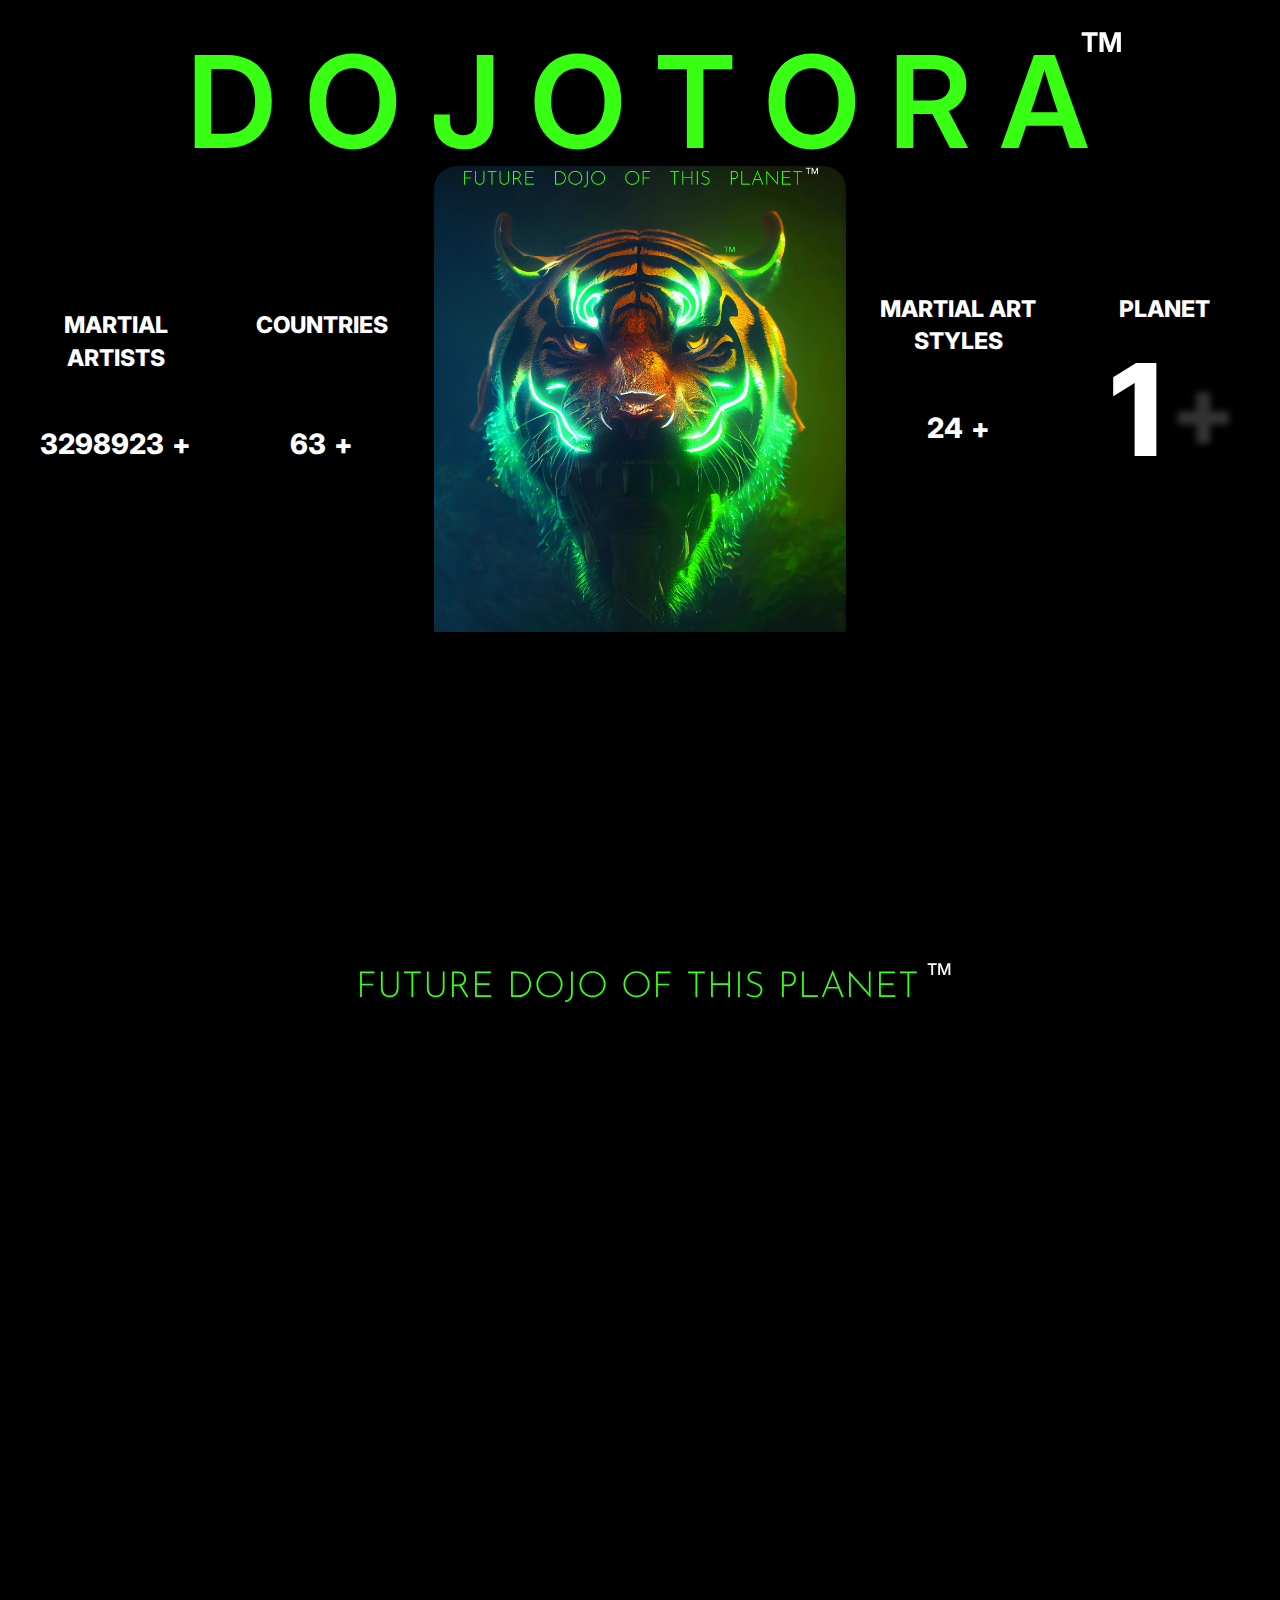
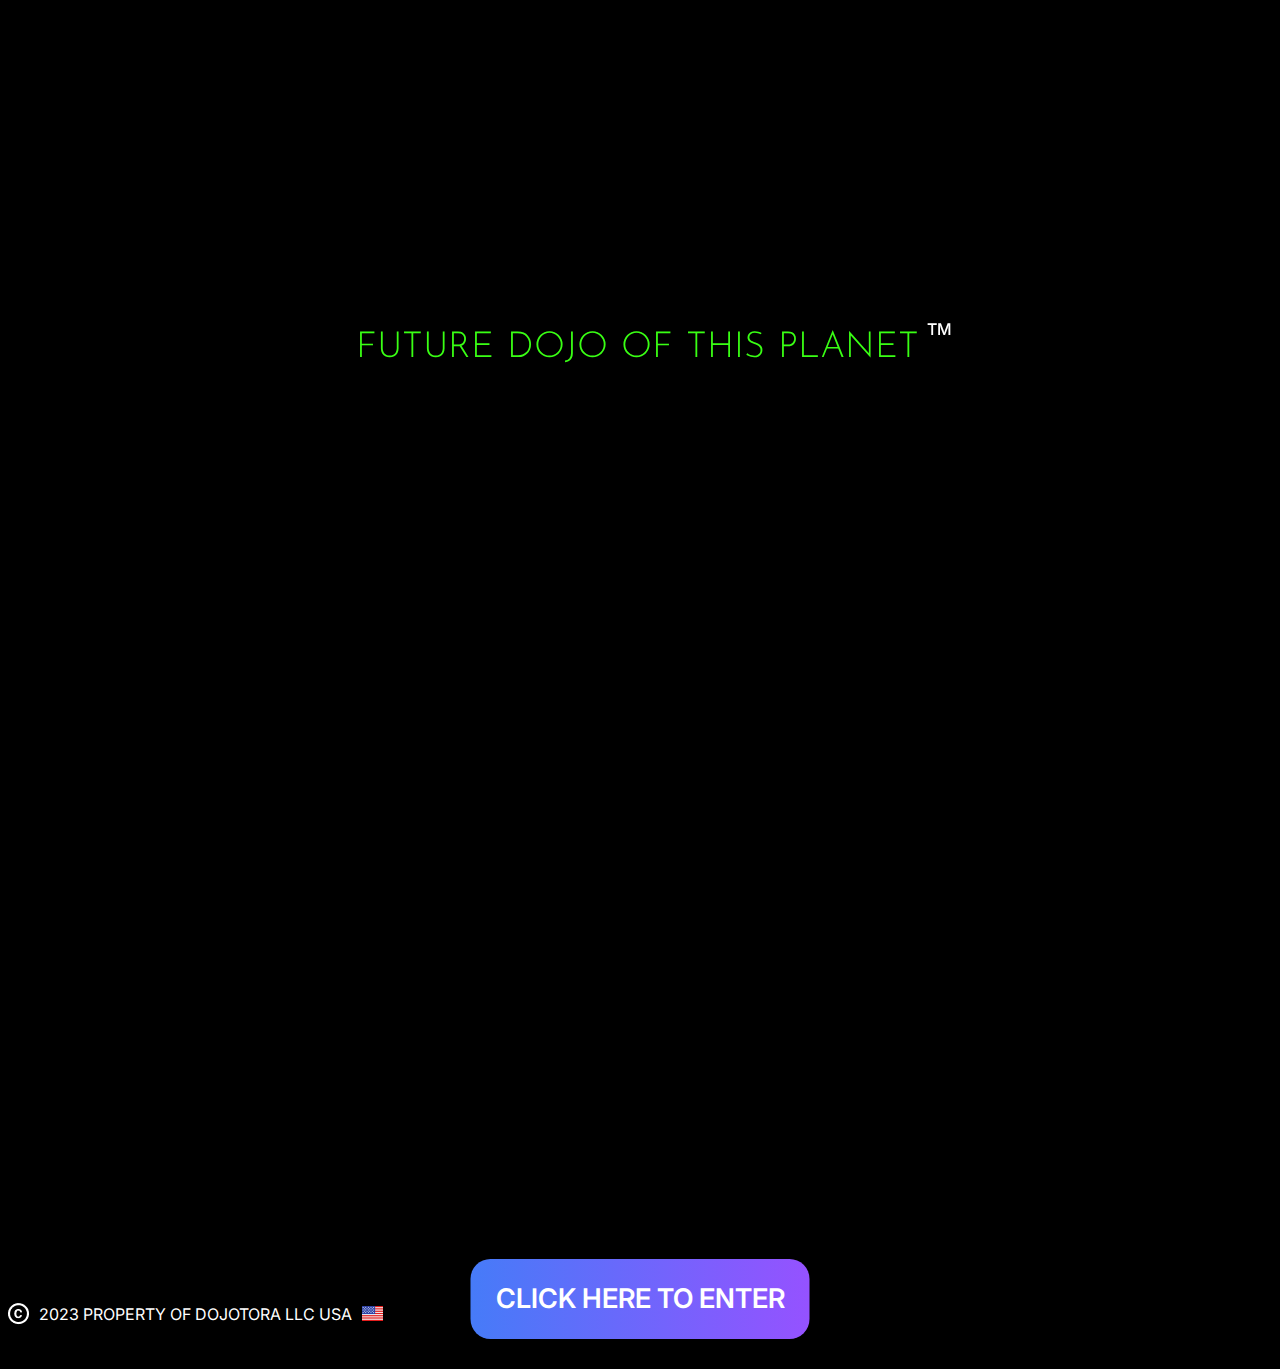
<file: index.html>
<!DOCTYPE html>
<html lang="en">

<head>
    <meta charset="UTF-8">
    <meta name="viewport" content="width=device-width, initial-scale=1.0">
    <title>Dojotora</title>
    <link rel="stylesheet" href="style.css">
    <link href="https://unpkg.com/aos@2.3.1/dist/aos.css" rel="stylesheet">

</head>

<body>

    <div class="hero wide-container">
        <h1 class="text-center" data-aos="fade-down" data-aos-duration="3000">D O J O T O R A <sup>TM</sup></h1>

        <div class="hero-content">
            <div class="counter-boxes counter-boxes-left">

                <div class="counter-box">
                    <h3>MARTIAL <br>ARTISTS</h3>
                    <div class="counts">
                        <div class="counter" data-count="10000000">0
                        </div>
                        <span>+</span>
                    </div>
                </div>
                <div class="counter-box ">
                    <h3>COUNTRIES</h3>
                    <div class="counts">
                        <div class="counter" data-count="190">0
                        </div>
                        <span>+</span>
                    </div>
                </div>

            </div>
            <div class="tiger-img " data-aos="zoom-in" data-aos-duration="2000">
                <img src="./imgs/tiger.png" alt="tiger">
                <!-- <a href="#section2" class="arrow"><img src="./imgs/arrow.png" alt=""></a> -->
            </div>
            <div class="counter-boxes counter-boxes-left">
                
                <div class="counter-box">
                    <h3>MARTIAL ART <br>STYLES</h3>
                    <div class="counts">
                        <div class="counter" data-count="70">0
                        </div>
                        <span>+</span>
                    </div>
                </div>
                <div class="counter-box bigger">
                    <h3>PLANET</h3>
                    <div class="counts  ">
                        <div class="counter" data-count="1">0
                        </div>
                        <span class="gray">+</span>
                    </div>
                </div>

            </div>
        </div>
    </div>

    <!---section-2-->
    <div class="section-2" id="section2" >
        <h1 class="text-center" data-aos="fade-right" data-aos-duration="2000" data-aos-delay="500">D O J O T O R A <sup>TM</sup></h1>
        <h2 class="text-center">FUTURE DOJO OF THIS PLANET<sup>TM</sup></h2>
        <div class="text" data-aos="fade-up" data-aos-duration="1000">
            <p> Whether you are a UFC Fighter, a Wrestler, an enthusiastic Martial Artist, an Athlete, a Karateka, a
                Taekwondoin or someone planning to showcase their talent to the World</p>
            <p>DOJOTORA™ is a one stop platform for you</p>
        </div>
        <div class="stores-imgs">
            <img src="./imgs/appstore.png" alt="" data-aos="fade-left" data-aos-duration="2000">
            <img src="./imgs/googleplay.png" alt="" data-aos="fade-right" data-aos-duration="2000">
        </div>
    </div>
    <!-- <div class="float-arrow">
        <a href="#section3" class="arrow"><img src="./imgs/arrow.png" alt=""></a>
    </div> -->

    <!---section-3-->
    <div class="section-3 wide-container" id="section3">
        <h1 class="text-center" data-aos="fade-left" data-aos-duration="2000">D O J O T O R A <sup>TM</sup></h1>
        <h2 class="text-center">FUTURE DOJO OF THIS PLANET<sup>TM</sup></h2>
        <div class="btns" data-aos="zoom-in-up" data-aos-duration="2000">
            <div>
                TAEKWONDO
            </div>
            <div>
                KARATE
            </div>
            <div>
                KALARIPAYATTU
            </div>
            <div>
                SHOTOKAN
            </div>
            <div>
                JIU JITSU
            </div>
            <div>
                CAPOEIRA
            </div>
            <div>
                BOKATOR
            </div>

            <div>
                WRESTLING
            </div>
            <div>
                KUSHTI
            </div>
            <div>
                GATKA
            </div>
            <div>
                SILAMBAM
            </div>
            <div>
                MUAY THAI
            </div>

            <div>
                HAP KI DO
            </div>
            <div>
                SHITO RYU
            </div>
            <div>
                ASHIHARA
            </div>

            <div>
                BOXING
            </div>
            <div>
                ENSHIN
            </div>
            <div>
                KISHIMOTO DI
            </div>
            <div>
                BUDOKAN
            </div>
            <div>
                UECHI RYU
            </div>
            <div>
                ANGAMPORA
            </div>
            <div>
                GOJU RYU
            </div>
            <div>
                SHORIN RYU
            </div>
            <div>
                AIKIDO
            </div>
            <div>
                ENGOLO
            </div>
            <div>
                DAMBE
            </div>
            <div>
                TAHTIB
            </div>
            <div>
                KENPO
            </div>
            <div>
                JEET KUNE DO
            </div>
            <div>
                BUTTHAN
            </div>
            <div>
                WADO RYU
            </div>
            <div>
                KABADDI
            </div>
            <div>
                KUNG FU
            </div>
            <div>
                TAI CHI
            </div>
            <div>
                WING CHUN
            </div>
            <div>
                SILAT
            </div>
            <div>
                KRAV MAGA
            </div>
            <div>
                JUDO
            </div>
            <div>
                KYOKUSHIN
            </div>
            <div>
                ISTUNKA
            </div>
            <div>
                NUBA
            </div>
            <div>
                FILIPINO MA
            </div>  <div>
                MUAY BORAN
            </div>  <div>
                MATRAK
            </div>  <div>
                SAVATE
            </div>  <div>
                RINGEN
            </div>  <div>
                PANKRATION
            </div>  <div>
                GLIMA
            </div>  <div>
                LIMALAMA
            </div>  <div>
                NGUNI
            </div>  <div>
                GRIMA
            </div>  <div>
                MAU RAKAU
            </div>  <div>
                LUCHA
            </div>  <div>
                SAMBO
            </div>  <div>
                SCHWINGEN
            </div>  <div>
                COREEDA
            </div>  <div>
                BANDO
            </div>  <div>
                MAU RAKAU
            </div>  <div>
                KAJUKENBO
            </div>  <div>
                MORAINGY
            </div>  <div>
                DEFENDO
            </div>  <div>
                BAMBOSA
            </div>  <div>
                MUAY LAO
            </div>  <div>
                VO THUAT
            </div>  

        </div>
    </div>
    <footer class="wide-container">
        <span><img src="./imgs/copyright.png" alt=""><span>2023 PROPERTY OF DOJOTORA LLC USA</span> <img src="./imgs/us-flag.png"
                alt=""></span>
        <div class="float-arrow"><a href="https://dojotora.com/" class="arrow">Click here to enter</a></div>
    </footer>



    <script src="https://cdnjs.cloudflare.com/ajax/libs/jquery/3.7.0/jquery.min.js"></script>
    <script src="https://unpkg.com/aos@2.3.1/dist/aos.js"></script>

    <script>

     AOS.init();
        $(document).ready(function () {
            // Retrieve all counter elements
            const $counterElements = $('.counter');
            // Initialize the current counts array
            const currentCounts = [];
            // Function to animate a single counter
            function animateCounter($counterElement, targetCount, index) {
                $counterElement.animate(
                    {
                        counter: targetCount
                    },
                    {
                        duration: 2000, // Animation duration in milliseconds
                        easing: 'swing', // Animation easing
                        step: function (now) {
                            // Update the counter text
                            $counterElement.text(Math.ceil(now));
                        },
                        complete: function () {
                            // Animation complete for this counter
                            currentCounts[index] = targetCount;
                        }
                    }
                );
            }
            // Bind the scroll event to trigger counter animations

            // Start the counters when the page loads
            $counterElements.each(function (index) {
                const $counterElement = $(this);
                const targetCount = parseInt($counterElement.data('count'));

                animateCounter($counterElement, targetCount, index);
            });

        })

    </script>
</body>

</html>
</file>
<file: style.css>
@import url('https://fonts.googleapis.com/css2?family=Inter:wght@100;300;400;500;600;700;800;900&display=swap');
@import url('https://fonts.googleapis.com/css2?family=Josefin+Sans:wght@300&family=Roboto:wght@500;700&family=Work+Sans:wght@600&display=swap');


body {
    font-family: 'Inter', sans-serif;
    color: #fff;
    background: #000000;
    overflow-x: hidden;
}

html {
    scroll-behavior: smooth;
}

h1,
h2,
h3,
h4,
h5,
h6,
p {
    margin: 0;
}

h1,
h2 {
    position: relative;
    padding-right: 5px;
}

h1 {
    font-size: 128px;
    line-height: 1;
    font-weight: 600;
    color: #39FF14;
    letter-spacing: 2;
    font-family: 'Inter', sans-serif;
    width: max-content;
    margin: 0 auto;
}

sup {
    color: #fff;
    font-size: 27px;
    line-height: 1;
    font-weight: 700;
    text-transform: uppercase;
    position: absolute;
    top: -9px;
    right: -28px;
}

h2 sup {
    font-size: 16px;
    font-weight: 500;
    font-family: 'Inter', sans-serif;
}

h2 {
    font-family: 'Josefin Sans', sans-serif;
    font-size: 36px;
    line-height: 1;
    font-weight: 300;
    color: #39FF14;
    word-spacing: 2px;
    width: max-content;
    margin: 10px auto 0;
}

h3 {
    font-size: 28px;
    line-height: 42px;
    font-weight: 800;
    font-family: 'Inter', sans-serif;
    color: #fff;
}

.btns {
    display: flex;
    flex-wrap: wrap;
    margin-top: 40px;
    gap: 13px;
    justify-content: center;
}

.btns div {
    font-family: 'Work Sans', sans-serif;
    color: #F4F4F4;
    font-size: 27px;
    line-height: 37px;
    font-weight: 600;
    background: linear-gradient(to right, #29D808, #20C97E);
    padding: 20px 10px;
    text-transform: uppercase;
    letter-spacing: 0.1px;
    border-radius: 24px;
}

p {
    font-family: 'Roboto', sans-serif;
    font-size: 48px;
    line-height: 1.1;
    font-weight: 700;
    color: #fff;
}

.counter,
.counts span {
    font-size: 43px;
    line-height: 1;
    font-weight: 800;
    margin-top: 21px
}

.bigger .counter {
    font-size: 128px;
    line-height: 1;
}

.counter-box.bigger h3 {
    min-height: auto;
}

.counts span.gray {
    color: #333232;
    font-size: 100px;
    filter: blur(3px);
    -webkit-filter: blur(3px);
    margin-right: -4vw;
}

.counts {
    display: flex;
    align-items: center;
    gap: 8px;
    justify-content: center
}

.text-center {
    text-align: center;
}

/* .text-right{
    text-align: right;
} */

.wide-container {
    max-width: 1728px;
    margin: 0 auto;
}

.counter-boxes {
    display: flex;
    flex-wrap: wrap;
    justify-content: space-between;
    row-gap: 170px
}

.counter-boxes .counter-box {
    width: 50%;
    text-align: center;
}

.hero-content {
    display: flex;
    align-items: center;
}

.hero {
    padding: 30px 5px;
    overflow: hidden;
}

.counter-boxes {
    width: 100%
}

.tiger-img {
    min-width: 650px;
    width: 100%;
    padding: 0 10px;
    position: relative;
}

.tiger-img img {
    width: 100%;
    margin-bottom: -73px;
}

.tiger-img h2 {
    position: absolute;
    top: 0;
    max-width: 100%;
    text-align: center;
    left: 50%;
    transform: translatex(-50%);
    top: 20px
}

.tiger-img .arrow {
    /* bottom: -78px;
    z-index: 1;
    transform: translateX(-50%); */
    /* animation: arrowScale 1s infinite alternate; */
    left: 50%;
    background: linear-gradient(to right , #467BF8 ,  #9552FF);
}

.arrow {
    animation: animatedBtn 1s infinite linear;
    display: inline-block;
    margin: 0 auto;
    background: linear-gradient(to right , #467BF8 ,  #9552FF);
    padding: 25px 25px;
    font-weight:600;
    font-size:27px;
    line-height:30px;
    border-radius: 20px;
    text-decoration: none;
    color: #fff;
    text-transform: uppercase;

}

.arrow:hover{
    background: linear-gradient(to left , #467BF8 ,  #9552FF);
    transition: all 0.3s ;
}

.float-arrow{
    padding-bottom: 30px;
    position: absolute;
    left: 50%;
    transform: translateX(-50%);
}

.arrow img{
    width: 100%;
}

.counter-box h3 {
    min-height: 100px
}

@keyframes animatedBtn {
    0% {
        box-shadow: 0 0 10px 10px #467bf8
    }

    50% {
        box-shadow: 0 1px 20px 10px #467bf8
    }

    100% {
        box-shadow: 0 0 10px 10px #467bf8
    }
}

@keyframes arrowScale1 {
    0% {
        transform: scale(1);
    }

    100% {
        transform: scale(1.2);
    }
}


/* section-2 */
.section-2 {
    max-width: 1366px;
    margin: 0 auto;
    padding: 200px 15px 100px
}

.text {
    margin-top: 120px;
    text-align: center
}

.text p:last-child {
    margin-top: 50px
}

.stores-imgs {
    display: flex;
    gap: 100px;
    justify-content: center;
    margin-top: 100px;
    flex-wrap: wrap;
}


/* section-3 */
.section-3 {
    padding: 100px 15px;
}

/* footer */
footer {
    display: flex;
    align-items: center;
    max-width: 1366px;
    margin: 0 auto;
    position: relative;
}

footer>span {
    max-width: 400px;
    display: flex;
    align-items: center;
    gap: 10px;
    justify-content: space-between;
}

footer span span {
    font-size: 16px;
}

/* hero */

@media (max-width:1720px){
    .tiger-img {
        min-width: 450px;
    }
}

@media (max-width:1600px) {

    h3 {
        font-size: 23px;
        line-height: 1.4
    }

    .counter,
    .counts span {
        font-size: 28px;
    }
}

@media (max-width:1440px) {
    .counts span.gray {
        margin-right: -20px;
    }
}

@media (max-width:1400px) {
    .counts span.gray {
        margin-right: -20px;
    }

    .tiger-img {
        min-width: 350px;
    }

}

@media (max-width:1200px){
    .tiger-img {
        min-width: 280px;
    }
}

@media (max-width:1250px) {


    h3 {
        font-size: 20px;
    }

    .counter,
    .counts span {
        font-size: 30px;
    }

    .bigger .counter {
        font-size: 101px;
    }

    .counts span.gray {
        font-size: 100px;
    }
}


@media (max-width:1230px) {
    h3 {
        font-size: 22px;
        line-height: 34px;
    }

    .counter,
    .counts span {
        font-size: 29px;
    }

    .counts {
        gap: 5px;
    }
}

@media (max-width:1100px) {
    .counter-boxes {
        flex-direction: column;
        row-gap: 40px;
        align-items: center;
        padding: 100px 0;
    }

    .counter-boxes .counter-box {
        width: 100%;
        max-width: 100%;
        text-align: center;
    }

    .counter-box h3 {
        min-height: auto;
    }

    .hero-content {
        align-items: flex-start;
    }
}

@media (max-width:1040px) {
    .tiger-img {
        min-width: 400px;
    }

    .counter-boxes {
        width: calc(100% - 400px);
        row-gap: 120px;
    }

    h3 {
        font-size: 18px;
        line-height: 25px;
    }

    h1 {
        font-size: 10vw;
    }

    .btns div {
        font-size: 21px;
        line-height: 30px;
        padding: 20px 16px;
    }

    .counter-box h3 {
        min-height: 56px;
    }

    .bigger .counter {
        font-size: 88px;
    }

    .counts span.gray {
        font-size: 65px;
    }
}


@media (max-width:1024px){
    footer{
        flex-direction: column;
        gap: 50px;
        padding-bottom: 30px;
    }

    .float-arrow{
        position: static;
        padding: 0 20px;
        transform: none;
    }
}

@media (max-width:900px) {


    h2 {
        font-size: 30px;
    }

    footer span {
        max-width: 100%;
    }
}

@media (max-width:767px) {
    .hero-content {
        align-items: center;
        flex-direction: column;
    }

    h1 {
        font-size: 10vw;
    }

    sup {
        font-size: 16px;
        top: -9px;
        right: -14px;
    }

    .counter-boxes {
        flex-direction: row;
        row-gap: 40px;
        align-items: center;
        width: 100%;
        padding: 30px 0 30px;
        flex-wrap: nowrap;
    }

    .counter-boxes .counter-box {
        border-right: 1px solid gray;
    }

    .counter-boxes .counter-box:last-child {
        border-right: 0
    }

    .tiger-img {
        min-width: 100%;
        max-width: 400px;
    }

    .tiger-img img {
        margin: 0;
    }

    h2 {
        font-size: 3.6vw;
    }

    h2 sup {
        font-size: 11px;
    }

    .stores-imgs {
        gap: 34px;
        margin-top: 70px;
    }

    .text p:last-child {
        margin-top: 38px;
    }

    p {
        font-size: 30px;
    }

    .text {
        margin-top: 79px;
    }

    .section-2 {
        padding: 40px 15px 50px;
    }

    .tiger-img .arrow {
        bottom: 0;
    }

    .section-3 {
        padding: 52px 15px 50px;
    }


    .counts span.gray {
        margin-right: 0;
        padding-right: 0;
    }

    .float-arrow{
        min-width: 250px;
    }

    .arrow {
        font-size: 24px;
        line-height: 27px;
        text-align: center;
        display: block;
    }

}

@media (max-width:640px) {
    .btns {
        gap: 10px;
    }

    .btns div {
        width: calc(50% - 41px);
        text-align: center;
        padding: 14px 10px;
        font-size: 20px;
        line-height: 30px;

    }
}

@media (max-width:650px) {
    .counter-boxes {
        flex-wrap: wrap;
    }

    .counter-boxes .counter-box {
        width: calc(50% - 20px);
        border-right: none;
        border-bottom: 1px solid gray;
        padding: 0 0 10px;
        margin: 0 10px
    }

    .counter-box h3 {
        min-height: 50px;
    }

    .text {
        margin-top: 45px;
    }

    .counts span.gray {
        font-size: 53px;
    }

    .bigger .counter {
        font-size: 52px;
    }


}

@media (max-width:479px){
    footer> span img{
        width: 15px
    }

    footer span span {
        font-size: 13px;
    }
}

@media (max-width:375px) {
    h3 {
        font-size: 14px;
        line-height: 21px;
    }

    .counter,
    .counts span {
        font-size: 22px;
        margin-top: 12px;
    }

    .btns {
        gap: 0;
    }

    .btns div {
        width: 100%;
        margin: 0 0 10px;
    }


}

@media (max-width:375px) {
    footer span span {
        font-size: 12px;
    }
}
</file>
